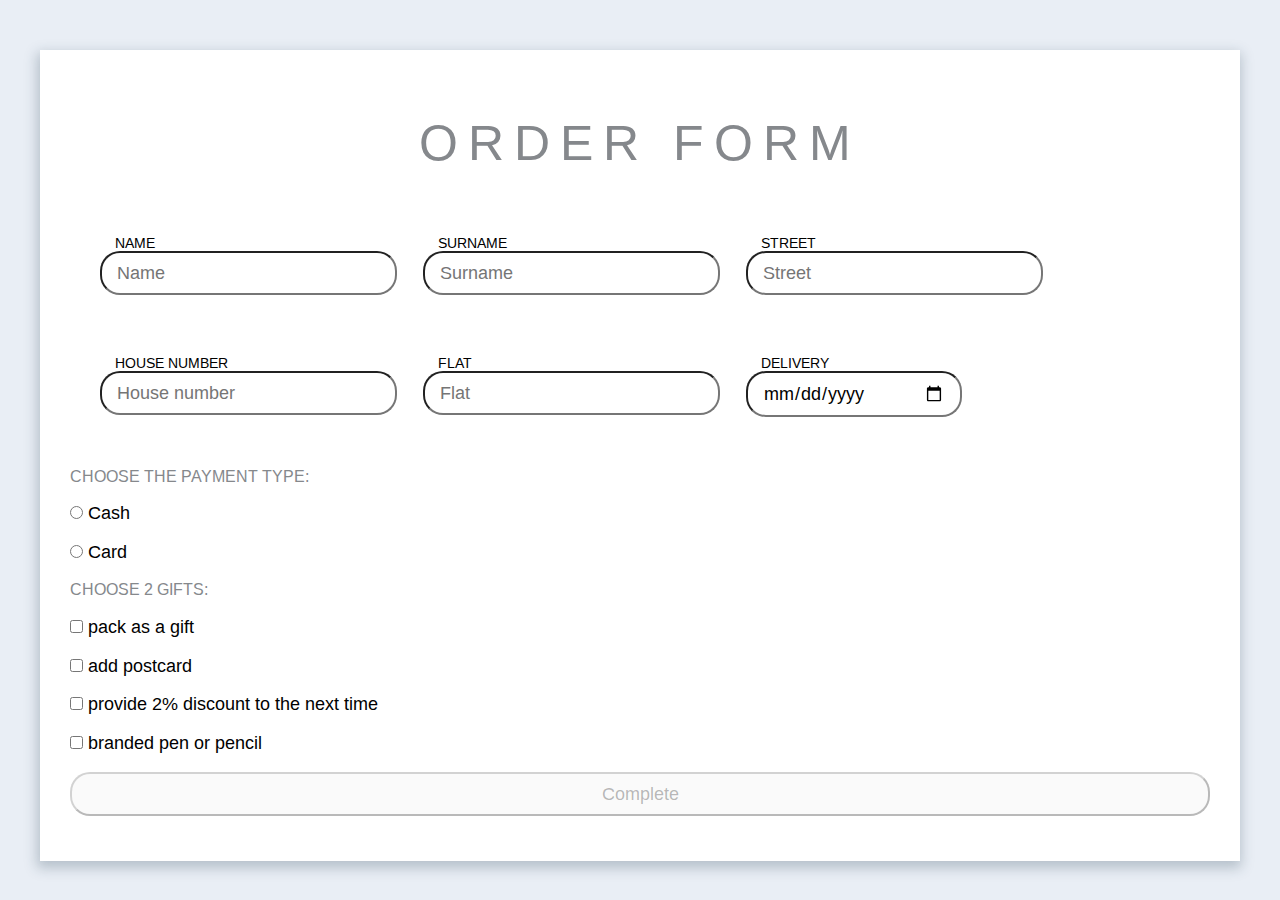
<file: order page/order.html>
<!DOCTYPE html>
<html lang="en">
  <head>
    <meta charset="UTF-8" />
    <meta name="viewport" content="width=device-width, initial-scale=1.0" />
    <title>Books Shop</title>
    <link rel="preconnect" href="https://fonts.googleapis.com" />
    <link rel="preconnect" href="https://fonts.gstatic.com" crossorigin />
    <link
      href="https://fonts.googleapis.com/css2?family=Arimo:ital@0;1&display=swap"
      rel="stylesheet"
    />
    <link rel="stylesheet" href="normilize.css" />
    <link rel="stylesheet" href="order.css" />
  </head>
  <body>
    <section class="section">
      <div class="wrapper">
        <form
          action="http://127.0.0.1:5500/order.html"
          name="info"
          method="post"
        >
          <h1 class="title">Order form</h1>
          <div class="info">
            <div class="info__item name">
              <label for="name">
                <span class="infoText">Name</span>
                <input
                  data-min-name="4"
                  id="name"
                  type="text"
                  name="name"
                  placeholder="Name"
              /></label>
            </div>
            <div class="info__item surname">
              <label for="surname"
                ><span class="infoText">Surname</span>
                <input
                  data-min-surname="5"
                  id="surname"
                  type="text"
                  name="surname"
                  placeholder="Surname"
              /></label>
            </div>
            <div class="info__item street">
              <label for="street">
                <span class="infoText">Street</span>
                <input
                  data-min-street="5"
                  id="street"
                  type="text"
                  name="street"
                  placeholder="Street"
                />
              </label>
            </div>
            <div class="info__item house-number">
              <label for="house-number">
                <span class="infoText">House number</span>
                <input
                  id="house-number"
                  type="text"
                  name="house-number"
                  placeholder="House number"
              /></label>
            </div>
            <div class="info__item flat">
              <label for="flat"
                ><span class="infoText">Flat</span>
                <input id="flat" type="text" name="flat" placeholder="Flat"
              /></label>
            </div>
            <div class="info__item delivery">
              <label for="delivery"
                ><span class="infoText">Delivery</span>
                <input id="delivery" type="date" name="delivery"
              /></label>
            </div>
          </div>
          <div class="payment__wrapper">
            <legend class="paymant__text">Choose the payment type:</legend>
            <p>
              <label for="cash"
                ><input type="radio" id="cash" name="payment" value="cash" />
                Cash</label
              >
            </p>
            <p>
              <label for="card"
                ><input type="radio" id="card" name="payment" value="card" />
                Card</label
              >
            </p>
          </div>
          <div class="gifts">
            <legend class="gifts__text">Choose 2 gifts:</legend>
            <p>
              <input
                type="checkbox"
                id="gift1"
                name="gift"
                value="pack as a gift"
              />
              <label for="gift1">pack as a gift</label>
            </p>
            <p>
              <input
                type="checkbox"
                id="gift2"
                name="gift"
                value="add postcard"
              />
              <label for="gift2">add postcard</label>
            </p>
            <p>
              <input
                type="checkbox"
                id="gift3"
                name="gift"
                value="2% discount to the next time"
              />
              <label for="gift3"> provide 2% discount to the next time</label>
            </p>
            <p>
              <input
                type="checkbox"
                id="gift4"
                name="gift"
                value="branded pen or pencil"
              />
              <label for="gift4"> branded pen or pencil</label>
            </p>
          </div>
          <button type="submit" class="complete button__colored" disabled>
            Complete
          </button>
        </form>
      </div>
      <div class="summaryInfo"></div>
    </section>
    <script src="order.js"></script>
  </body>
</html>
</file>
<file: order page/order.css>
html {
    font-size: 10px;
}

body {
    font-family: 'Arimo', 'Helvetica', 'Verdana', sans-serif;
    background-color: #E9EEF5;
}
.section {
    max-width: 1200px;
    margin: auto;
    width: 100%;
    
}
.wrapper{
    font-size: 1.8rem;/*18px*/
    margin-top: 50px;
    background-color: white;
    padding: 30px;
    -moz-box-shadow: -1px 5px 12px 2px rgba(34, 60, 80, 0.26);
    box-shadow: -1px 5px 12px 2px rgba(34, 60, 80, 0.26);
}
.info{
  display: flex;
  flex-wrap: wrap;
  margin-bottom: 20px;
}
.info input{
 width: 100%;
 line-height: 4.0rem;
 border-radius: 20px;
 padding: 0 15px;

}
.infoText{
  display: block;
  padding-left: 15px;
  text-transform: uppercase;
  font-size: 1.4rem;
}
.error {
border-color: red;
}
.error_text{
    color: red;
}
.button__colored{
    display: block;
    width: 100%;
    padding: 0 15px;
    margin: 10px 0 15px;
    line-height: 4.0rem;
    border-radius: 20px;
}
.paymant__text{
    text-transform: uppercase;
    font-size: 1.6rem;
    margin-bottom: 10px;
    color: #85888C;
}
.gifts__text{
    text-transform: uppercase;
    font-size: 1.6rem;
    margin-bottom: 10px;
    color: #85888C;
}
.title{
    text-transform: uppercase;
    letter-spacing: 10px;
    text-align: center;
    font-weight: 400;
    font-style: normal;
    font-size: 5.0rem;
    color: #85888C;
}

.info__item{
    margin: 30px;
}
</file>
<file: order page/normilize.css>
/*! normalize.css v8.0.1 | MIT License | github.com/necolas/normalize.css */

/* Document
   ========================================================================== */

/**
 * 1. Correct the line height in all browsers.
 * 2. Prevent adjustments of font size after orientation changes in iOS.
 */

html {
    line-height: 1.15;
    /* 1 */
    -webkit-text-size-adjust: 100%;
    /* 2 */
}

/* Sections
   ========================================================================== */

/**
 * Remove the margin in all browsers.
 */

body {
    margin: 0;
}

/**
 * Render the `main` element consistently in IE.
 */

main {
    display: block;
}

/**
 * Correct the font size and margin on `h1` elements within `section` and
 * `article` contexts in Chrome, Firefox, and Safari.
 */

h1 {
    font-size: 2em;
    margin: 0.67em 0;
}

/* Grouping content
   ========================================================================== */

/**
 * 1. Add the correct box sizing in Firefox.
 * 2. Show the overflow in Edge and IE.
 */

hr {
    box-sizing: content-box;
    /* 1 */
    height: 0;
    /* 1 */
    overflow: visible;
    /* 2 */
}

/**
 * 1. Correct the inheritance and scaling of font size in all browsers.
 * 2. Correct the odd `em` font sizing in all browsers.
 */

pre {
    font-family: monospace, monospace;
    /* 1 */
    font-size: 1em;
    /* 2 */
}

/* Text-level semantics
   ========================================================================== */

/**
 * Remove the gray background on active links in IE 10.
 */

a {
    background-color: transparent;
}

/**
 * 1. Remove the bottom border in Chrome 57-
 * 2. Add the correct text decoration in Chrome, Edge, IE, Opera, and Safari.
 */

abbr[title] {
    border-bottom: none;
    /* 1 */
    text-decoration: underline;
    /* 2 */
    text-decoration: underline dotted;
    /* 2 */
}

/**
 * Add the correct font weight in Chrome, Edge, and Safari.
 */

b,
strong {
    font-weight: bolder;
}

/**
 * 1. Correct the inheritance and scaling of font size in all browsers.
 * 2. Correct the odd `em` font sizing in all browsers.
 */

code,
kbd,
samp {
    font-family: monospace, monospace;
    /* 1 */
    font-size: 1em;
    /* 2 */
}

/**
 * Add the correct font size in all browsers.
 */

small {
    font-size: 80%;
}

/**
 * Prevent `sub` and `sup` elements from affecting the line height in
 * all browsers.
 */

sub,
sup {
    font-size: 75%;
    line-height: 0;
    position: relative;
    vertical-align: baseline;
}

sub {
    bottom: -0.25em;
}

sup {
    top: -0.5em;
}

/* Embedded content
   ========================================================================== */

/**
 * Remove the border on images inside links in IE 10.
 */

img {
    border-style: none;
}

/* Forms
   ========================================================================== */

/**
 * 1. Change the font styles in all browsers.
 * 2. Remove the margin in Firefox and Safari.
 */

button,
input,
optgroup,
select,
textarea {
    font-family: inherit;
    /* 1 */
    font-size: 100%;
    /* 1 */
    line-height: 1.15;
    /* 1 */
    margin: 0;
    /* 2 */
}

/**
 * Show the overflow in IE.
 * 1. Show the overflow in Edge.
 */

button,
input {
    /* 1 */
    overflow: visible;
}

/**
 * Remove the inheritance of text transform in Edge, Firefox, and IE.
 * 1. Remove the inheritance of text transform in Firefox.
 */

button,
select {
    /* 1 */
    text-transform: none;
}

/**
 * Correct the inability to style clickable types in iOS and Safari.
 */

button,
[type="button"],
[type="reset"],
[type="submit"] {
    -webkit-appearance: button;
}

/**
 * Remove the inner border and padding in Firefox.
 */

button::-moz-focus-inner,
[type="button"]::-moz-focus-inner,
[type="reset"]::-moz-focus-inner,
[type="submit"]::-moz-focus-inner {
    border-style: none;
    padding: 0;
}

/**
 * Restore the focus styles unset by the previous rule.
 */

button:-moz-focusring,
[type="button"]:-moz-focusring,
[type="reset"]:-moz-focusring,
[type="submit"]:-moz-focusring {
    outline: 1px dotted ButtonText;
}

/**
 * Correct the padding in Firefox.
 */

fieldset {
    padding: 0.35em 0.75em 0.625em;
}

/**
 * 1. Correct the text wrapping in Edge and IE.
 * 2. Correct the color inheritance from `fieldset` elements in IE.
 * 3. Remove the padding so developers are not caught out when they zero out
 *    `fieldset` elements in all browsers.
 */

legend {
    box-sizing: border-box;
    /* 1 */
    color: inherit;
    /* 2 */
    display: table;
    /* 1 */
    max-width: 100%;
    /* 1 */
    padding: 0;
    /* 3 */
    white-space: normal;
    /* 1 */
}

/**
 * Add the correct vertical alignment in Chrome, Firefox, and Opera.
 */

progress {
    vertical-align: baseline;
}

/**
 * Remove the default vertical scrollbar in IE 10+.
 */

textarea {
    overflow: auto;
}

/**
 * 1. Add the correct box sizing in IE 10.
 * 2. Remove the padding in IE 10.
 */

[type="checkbox"],
[type="radio"] {
    box-sizing: border-box;
    /* 1 */
    padding: 0;
    /* 2 */
}

/**
 * Correct the cursor style of increment and decrement buttons in Chrome.
 */

[type="number"]::-webkit-inner-spin-button,
[type="number"]::-webkit-outer-spin-button {
    height: auto;
}

/**
 * 1. Correct the odd appearance in Chrome and Safari.
 * 2. Correct the outline style in Safari.
 */

[type="search"] {
    -webkit-appearance: textfield;
    /* 1 */
    outline-offset: -2px;
    /* 2 */
}

/**
 * Remove the inner padding in Chrome and Safari on macOS.
 */

[type="search"]::-webkit-search-decoration {
    -webkit-appearance: none;
}

/**
 * 1. Correct the inability to style clickable types in iOS and Safari.
 * 2. Change font properties to `inherit` in Safari.
 */

::-webkit-file-upload-button {
    -webkit-appearance: button;
    /* 1 */
    font: inherit;
    /* 2 */
}

/* Interactive
   ========================================================================== */

/*
 * Add the correct display in Edge, IE 10+, and Firefox.
 */

details {
    display: block;
}

/*
 * Add the correct display in all browsers.
 */

summary {
    display: list-item;
}

/* Misc
   ========================================================================== */

/**
 * Add the correct display in IE 10+.
 */

template {
    display: none;
}

/**
 * Add the correct display in IE 10.
 */

[hidden] {
    display: none;
}
</file>
